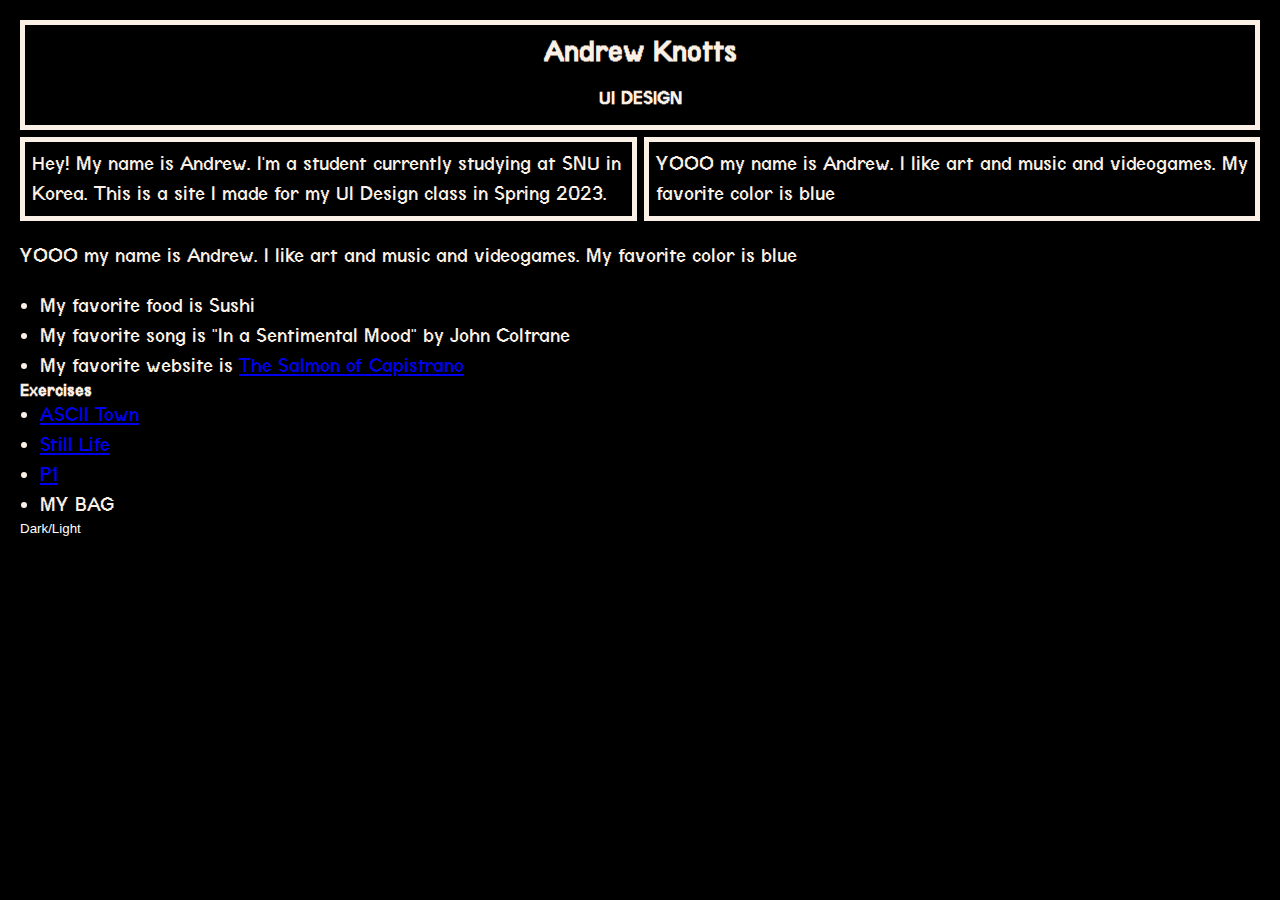
<file: index.html>
<!DOCTYPE html>
<html>

<head>
  <meta name="viewport" content="width=device-width, initial-scale=1.0">
  <script src="https://ajax.googleapis.com/ajax/libs/jquery/3.6.0/jquery.min.js"></script>
  <script type="text/javascript" src="script.js"></script>
  <link rel="stylesheet" type="text/css" href="assets/style.css">
  <title>Andrew Knotts | UI Design Programming 1</title>
  <meta charset="utf-8" />
</head>

<body>

  <!-- this is where my code is-->
  <div id="grid">
    <div id="left-column" class="scroll">  

      <!-- my favorite pokemon -->
      <!-- <img src="https://archives.bulbagarden.net/media/upload/thumb/5/53/054Psyduck.png/140px-054Psyduck.png" alt="Psyduck" /> -->

      <!-- about me-->
      <div class="header1">
          <h1><span class="cursive">Andrew </span>Knotts</h1> 
          <h1 id="iu">UI DESIGN</h1> 
      </div>

      <div class="items">
        <p class="desc01">Hey! My name is Andrew. I'm a student currently studying at SNU in Korea. This is a site I made for my UI Design class in Spring 2023.</p>
        <p class="desc02">YOOO my name is Andrew. I like art and music and videogames. My favorite color is blue</p>
      

      </div>
    
      <p class="desc">YOOO my name is Andrew. I like art and music and videogames. My favorite color is blue</p>
      <ul>
        <li>My favorite food is Sushi</li>
        <li>My favorite song is "In a Sentimental Mood" by John Coltrane</li>
        <li>My favorite website is <a href="http://salmonofcapistrano.com/">The Salmon of Capistrano</a></li>
      </ul>

      <h3>Exercises</h3>
      <ul>
        <li><a href="ascii_town/exterior-andrewknotts.html">ASCII Town</a></li>
        <li><a href="assets/stilllife.html">Still Life</a></li>
        <li><a href="https://www.figma.com/proto/fPhgopBpzEXMz8VG9SYoVI/P1-Architecture%2FWireframes?page-id=1%3A7&node-id=15-2&viewport=-622%2C269%2C0.24&scaling=scale-down&starting-point-node-id=15%3A2">P1</a></li>
        <li><a href="https://andrewknotts.github.io/MyBag/"></a>MY BAG</li>
      </ul>
      <button id="button">Dark/Light</button>
    </div>
  </div>
</body>
</html>
</file>
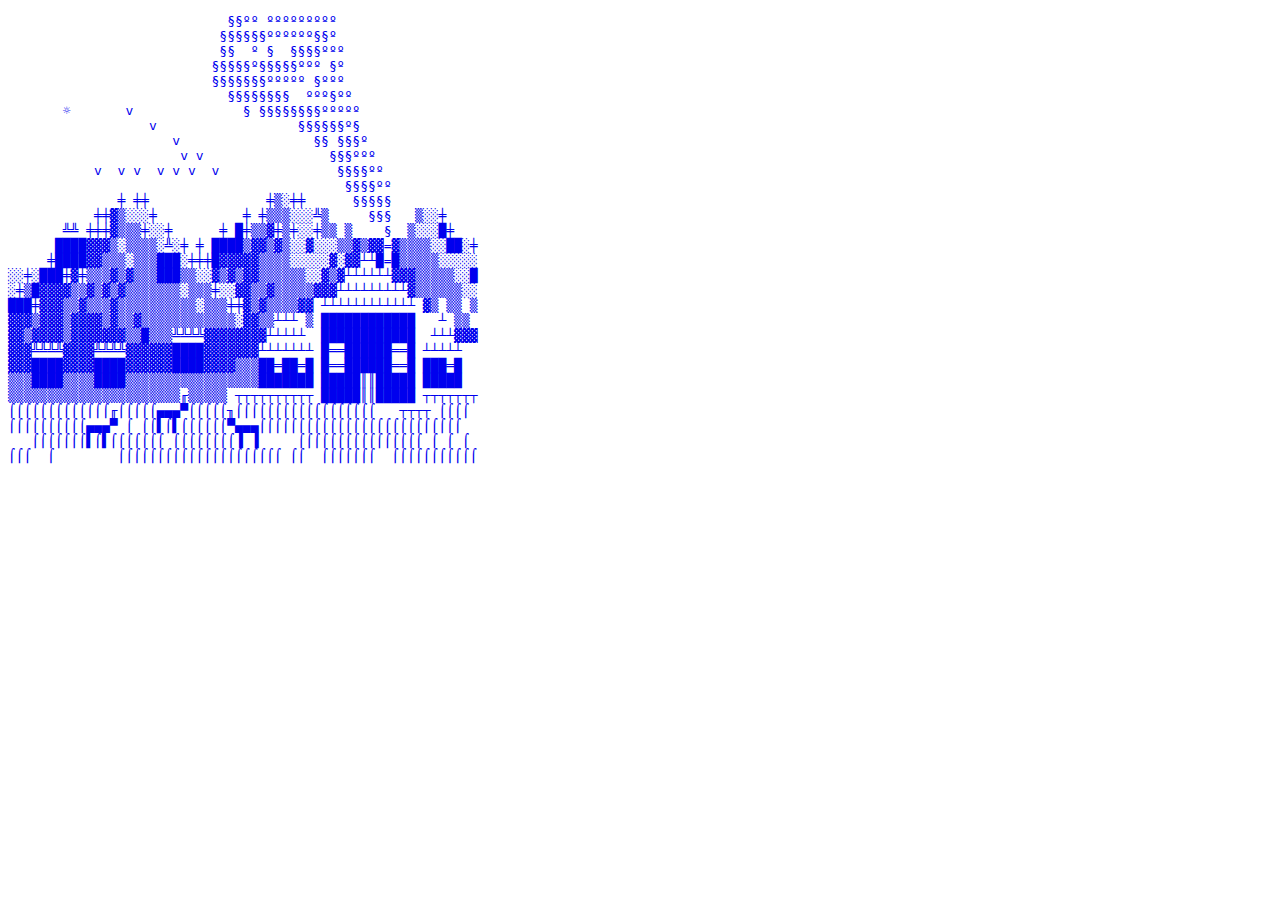
<file: ascii_town/exterior-andrewknotts.html>
<!DOCTYPE html>
<html>
  <head>
        <title>Ascii Town: Andrew Knotts</title>
  </head>
  <body>
    <a href=interior-andrewknotts.html style = "text-decoration:none" >
    <pre>
                            §§ºº ººººººººº                  
                           §§§§§§ºººººº§§º                  
                           §§  º §  §§§§ººº                 
                          §§§§§º§§§§§ººº §º                 
                          §§§§§§§ººººº §ººº                 
                            §§§§§§§§  ººº§ºº                
       ☼       v              § §§§§§§§§ººººº               
                  v                  §§§§§§º§              
                     v                 §§ §§§º               
                      v v                §§§ººº             
           v  v v  v v v  v               §§§§ºº            
                                           §§§§ºº           
              ╪ ╪╪               ╪▒░╪╪      §§§§§           
           ╪╪▓▒░░░╪           ╪ ╪▒▒▒░░░╩▒     §§§   ▒░░╪    
       ╩╩ ╪╪╪▓▒▒▒╪░░╪      ╪ █╪▒▒▓╪▒╪░░╪▒▒ ▒    §  ▒░░░█╪  
      ████▓▓▓▒░▒▒▒▒░╩░╪ ╪ ████▒▓▓▒▓▒░░▓░░░▒▒▓▒▓▓=▓▒▒▒▒░░██░╪
     ╪████▓▓▒▒▒░▒▒▒███░╪╪╪█▓▓▓▓▓▒▒▒▒░░░░░▓░▓▓┴┴█=█▒▒▒▒▒░░░░░
░░╪░███╪▓╪▒▒▒▓▒▓▒▒▒███▒▒░░▓▒▓▒▓▓▒▒▒▒▒▒░░▓▒▓┴┴┴┴┴┴▓▓▓▒▒▒▒▒░░█
░╪▒█▓▓▓▓▒▒▓▒▓▒▓▒▒▒▒▒▒▒░▒▒▒╪░░▓▓▒▒▓▒▒▒▒▒▓▓▓┴┴┴┴┴┴┴┴┴▓▒▒▒▒▒▒░░
███╪▓▓▓▒▒▓▒▒▒▓▒▒▒▒▒▒▒▒▒▒░▒▒▒╪╪▓▒▓▒▒▒▒▓▓ ┴┴┴┴┴┴┴┴┴┴┴┴ ▓▒ ▒▒ ▒
▓▓▓▒▓▓▓▒▓▓▓▓▒▓▒▒▓▒▒▒▒▒▒▒▒▒▒▒▒░▓▓▒▒┴┴┴ ▒ ████████████   ┴ ▒▒ 
▓▓▒▓▓▓▓▒▓▓▓▓▓▓▓▒▒█▒▒▒╩╩╩╩▓▓▓▓▓▓▓▓┴┴┴┴┴  ████████████  ┴┴┴▓▓▓
▓▓▓╩╩╩╩▓▓▓▓╩╩╩╩▓▓▓▓▓▓████▓▓▓▓▓▓▓┴┴┴┴┴┴┴ █══██████══█ ┴┴┴┴┴  
▓▓▓████▓▓▓▓████▓▓▓▓▓▓████▓▓▓▓▒▒▒██═██═█ █══██████══█ ███═█  
▒▒▒████▒▒▒▒████▒▒▒▒▒▒▒▒▒▒▒▒▒▒▒▒▒███████ █████║║█████ █████  
▒▒▒▒▒▒▒▒▒▒▒▒▒▒▒▒▒▒▒▒▒▒╓▒▒▒▒▒ ┬┬┬┬┬┬┬┬┬┬ █████║║█████ ┬┬┬┬┬┬┬
⌠⌠⌠⌠⌠⌠⌠⌠⌠⌠⌠⌠⌠╓⌠⌠⌠⌠⌠▄▄▄▀⌠⌠⌠⌠⌠╖⌠⌠⌠⌠⌠⌠⌠⌠⌠⌠⌠⌠⌠⌠⌠⌠⌠⌠   ┬┬┬┬ ⌠⌠⌠⌠ 
⌠⌠⌠⌠⌠⌠⌠⌠⌠⌠▄▄▄▀ ⌠ ⌠⌠▌⌠▌⌠⌠⌠⌠⌠⌠▀▄▄▄⌠⌠⌠⌠⌠⌠⌠⌠⌠⌠⌠⌠⌠⌠⌠⌠⌠⌠⌠⌠⌠⌠⌠⌠⌠⌠  
   ⌠⌠⌠⌠⌠⌠⌠▌⌠▌⌠⌠⌠⌠⌠⌠⌠ ⌠⌠⌠⌠⌠⌠⌠⌠▐ ▐     ⌠⌠⌠⌠⌠⌠⌠⌠⌠⌠⌠⌠⌠⌠⌠⌠ ⌠ ⌠ ⌠ 
⌠⌠⌠  ⌠        ⌠⌠⌠⌠⌠⌠⌠⌠⌠⌠⌠⌠⌠⌠⌠⌠⌠⌠⌠⌠⌠ ⌠⌠  ⌠⌠⌠⌠⌠⌠⌠  ⌠⌠⌠⌠⌠⌠⌠⌠⌠⌠⌠
    </pre>
  </a>
  </body>
</html>
</file>
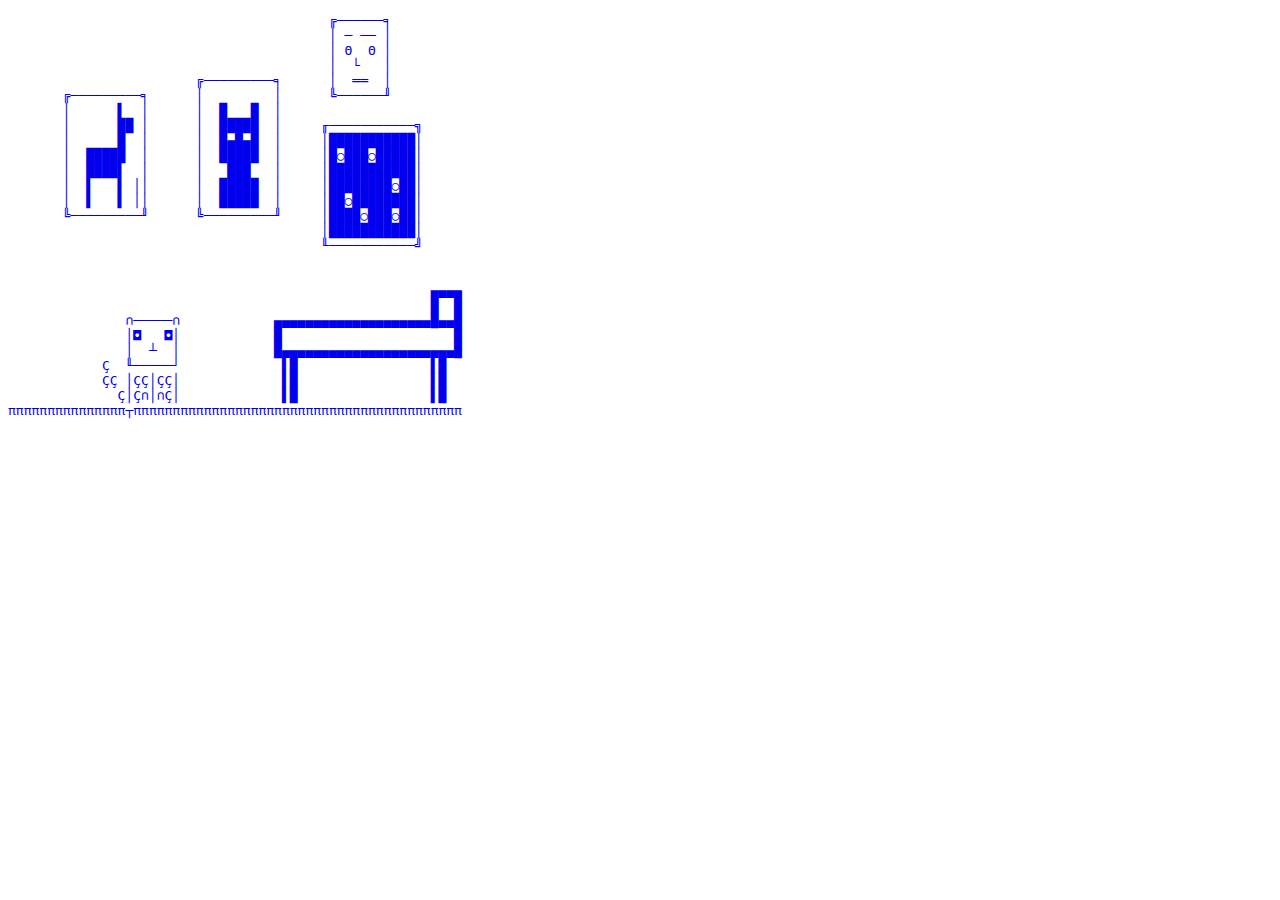
<file: ascii_town/interior-andrewknotts.html>
<!DOCTYPE html>
<html>
  <head>
        <title>Ascii Town: Andrew Knotts</title>
  </head>
  <body>
    <a href=exterior-andrewknotts.html style="text-decoration: none" >
    <pre>
                                         ╔──────╕           
                                         │ ─ ── │           
                                         │ Θ  Θ │           
                                         │  └   │           
                        ╔─────────╕      │  ══  │           
       ╔─────────╕      │         │      ╚──────╜           
       │      ▌  │      │  █   █  │                         
       │      ██ │      │  █████  │     ╓───────────╗       
       │      █  │      │  █▄█▄█  │     │███████████│       
       │  █████  │      │  █████  │     │█○███○█████│       
       │  ████▌  │      │   ███   │     │███████████│       
       │  ▌   ▌ ││      │  █████  │     │████████○██│       
       │  ▌   ▌ ││      │  █████  │     │██○████████│       
       ╚─────────╜      ╚─────────╜     │████○███○██│       
                                        │███████████│       
                                        ╙───────────╝       
                                                            
                                                            
                                                      ▄▄▄▄  
                                                      █  █  
               ∩─────∩            ▄▄▄▄▄▄▄▄▄▄▄▄▄▄▄▄▄▄▄▄█▄▄█  
               │◘   ◘│            █                      █  
               │  ┴  │            █▄▄▄▄▄▄▄▄▄▄▄▄▄▄▄▄▄▄▄▄▄▄█  
            Ç  ╙─────┘             ▌█                 ▌█    
            ÇÇ │ÇÇ│ÇÇ│             ▌█                 ▌█    
              Ç│Ç∩│∩Ç│             ▌█                 ▌█    
πππππππππππππππ┬ππππππππππππππππππππππππππππππππππππππππππ  
    </pre>
  </a>
  </body>
</html>
</file>
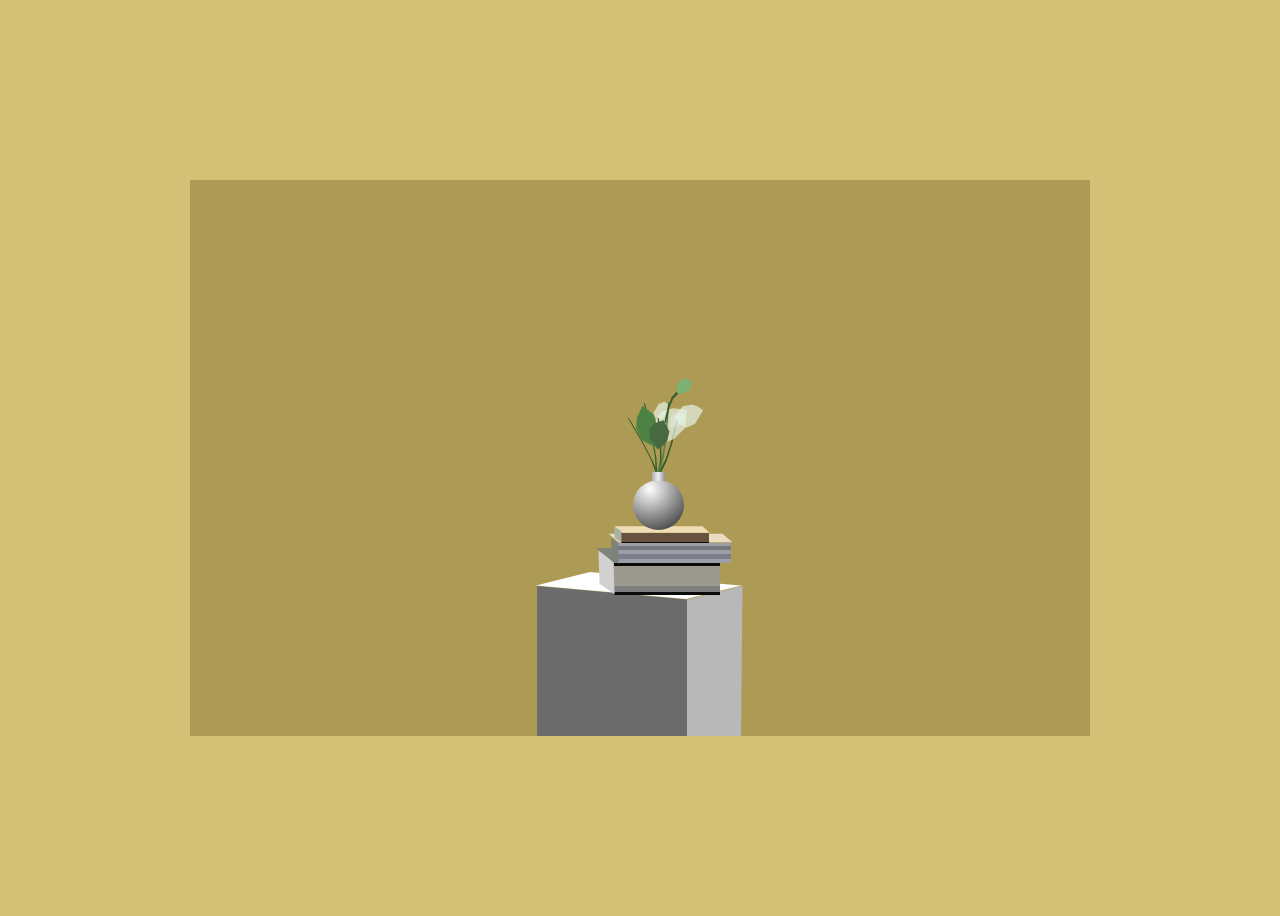
<file: assets/stilllife.html>
<!DOCTYPE html>
<html>

<head>
	<title>CSS Still Life</title>
	<meta charset="utf-8" />
	<link rel="stylesheet" href="main.css" type="text/css" />
</head>

<body>
	<div id="align">
    <div id="stage">
    	
    	<div id="table1"></div>
		<div id="table2"></div>
		<div id="table3"></div>
		<div id="table4"></div>
		<div id="pot1"></div>
		<div id="book1"></div>
		<div id="book1-1"></div>
		<div id="book1-2"></div>
		<div id="book1-3"></div>
		<div id="book1-4"></div>
		<div id="book1-5"></div>
		<div id="book1-6"></div>
		<div id="book1-6-1"></div>
		<div id="book1-6-2"></div>
		<div id="book1-7"></div>
		<div id="book1-8"></div>
		<div id="book1-9"></div>
		<div id="book1-10"></div>
		<div id="book1-11"></div>
		<div id="book1-12"></div>
		<div id="book1-13"></div>
		<div id="leaf1"></div>
		<div id="leaf2"></div>
		<div id="flower1"></div>
		<div id="flower2"></div>
		<div id="flower3"></div>
		<div id="flower4"></div>

		<div id="leaf3"></div>
		<div id="leaf4"></div>
		<div id="leaf5"></div>
		<div id="leaf6"></div>
		<div id="leaf7"></div>
		<div id="leaf8"></div>
		<div id="leaf9"></div>
		<div id="vase1"></div>
		<div id="vase2"></div>
		






		
    </div>
	</div>
</body>

</html>
</file>
<file: assets/style.css>
@font-face {
	font-family: pixel-font;
	src: url(terminal-grotesque-webfont.woff);

}
* {
	margin:  0px;
	padding:  0px;
	box-sizing: border-box;
}



.cursive {
    font-family: pixel-font;
	
}

/* adjusting fonts */

body {
	font-family: 'pixel-font', Arial, "Helvetica Neue", Helvetica, sans-serif;
	
	
	color: linen;
	Font-family: 'pixel-font';
	background-color: rgb(0, 0, 0);
}

.darkmode {
	font-family: 'pixel-font', Arial, "Helvetica Neue", Helvetica, sans-serif;
	
	
	color: rgb(255, 255, 255);
	Font-family: 'pixel-font';
	background-color: rgb(7, 7, 7);


}

p, li {
	font-size:  22px;
	line-height: 30px;
}

/* adjusting spacing */

#left-column {
	padding: 20px;
}

p {
	margin-bottom: 20px;
}

ul, ol {
	margin-left: 20px;
}

img {
	max-width: 100%;
	height:  auto;
}

a:hover {
	color: red;  
  }

a:visited{
	color: rgb(188, 0, 69);
}

h1{
	margin-top: 10px;
	margin-bottom: 10px;
}

.items{ 
	display: flex;
	flex-direction: row;
}

.desc01{
	padding: 7px;
	width: 50%;
	border-color: linen;
	border: 5px;
	border-style: solid;
	margin-right: 3.5px;
}

.desc02{
	padding: 7px;
	width: 50%;
	border-color: linen;
	border: 5px;
	border-style: solid;
	margin-left: 3.5px;
}

.header1{
	display: flex;
	flex-direction: column;
	align-items: center;
	border-color: linen;
	border: 5px;
	border-style: solid;
	margin-bottom: 7px;
	
}

#iu{
	font-size: 15pt;
	padding-bottom: 7px;;
}



#button {
	margin-left: auto;
	background-color: rgb(3, 3, 3);
	color: white;
	
	border-width: 20px;
	border-color: rgb(255, 255, 255);
	border-style: none;

  }
  #button:hover {
	margin-left: auto;
	background-color: rgb(255, 255, 255);
	color: rgb(1, 5, 5);
	border-width: 20px;
	cursor: pointer;
	border-color: black;
	border-style: none;
  }
  #button:active {
	margin-left: auto;
	background-color: rgb(247, 0, 0);
	color: rgb(1, 5, 5);
	border-radius: 0;
	border-width: ;
	cursor: pointer;
  }

  @media only screen and (max-device-width: 812px) { 
	body {
        background: beige;
    }
  }
</file>
<file: assets/main.css>
body {
	background: #d3c276;
}

#align {
	display: flex;
  align-items: center;
  justify-content: center;	
  height: 100vh;
}

#stage {
	width: 900px;
	height: 556px;
	margin: auto;
	background: rgb(173, 154, 84);
	position: relative;
}

#triangle {
	width: 0;
	height: 0;
	border-left: 75px solid transparent;
	border-right: 75px solid transparent;
	border-bottom: 150px solid yellow;
	position: absolute;
	top: 203px;
	left: 60px;
}

#square {
	width: 150px;
	height: 150px;
	background: red;
	top: 203px;
	left: 270px;
	position: absolute;

	/* uncomment to add keyframe animation */
	/* animation: spin 2s infinite; */

}

#circle {
	width: 150px;
	height: 150px;
	background: blue;
	border-radius: 150px;
	top: 203px;
	left: 480px;
	position: absolute;
}

#table1 {
	width: 150px;
	height: 150px;
	background: #6c6c6c;
	
	top: 406px;
	left: 347px;
	position: absolute;
	clip-path: polygon(0 0, 100% 9%, 100% 100%, 0% 100%);


	
}

#table2 {
	width: 150px;
	height: 150px;
	background: #b8b8b8;
	
	top: 406px;
	left: 497px;
	position: absolute;
	clip-path: polygon(0 9%, 37% 0, 36% 100%, 0% 100%);


}
#table3 {
	width: 150px;
	height: 150px;
	background: #ffffff;
	
	top: 269px;
	left: 346px;
	position: absolute;
	clip-path: polygon(36% 82%, 100% 88%, 100% 100%, 0 91%);


}
#table4 {
	width: 150px;
	height: 150px;
	background: #ffffff;
	
	top: 269px;
	left: 496px;
	position: absolute;
	clip-path: polygon(0 88%, 37% 91%, 0 100%, 0 100%);


}
#book1 {
	width: 150px;
	height: 150px;
	background: #9c998f;
	
	top: 264px;
	left: 380px;
	position: absolute;
	clip-path: polygon(29% 79%, 100% 79%, 100% 100%, 29% 100%);


}
#book1-1 {
	width: 106px;
	height: 8px;
	background: #7f7f7f;
	
	top: 406px;
	left: 424px;
	position: absolute;



}
#book1-2 {
	width: 106px;
	height: 3px;
	background: #0a0a0a;
	
	top: 412px;
	left: 424px;
	position: absolute;


}
#book1-3 {
	width: 106px;
	height: 3px;
	background: #0a0a0a;
	
	top: 383px;
	left: 424px;
	position: absolute;


}
#book1-4 {
	width: 13px;
	height: 47px;
	background: #d2d1d1;
	
	top: 369px;
	left: 410px;
	position: absolute;
	transform: skew(30deg, 20deg) rotate(0.58turn);



}
#book1-5 {
	width: 14px;
	height: 33px;
	background: #7b857b;
	
	top: 359px;
	left: 419px;
	position: absolute;
	transform: skew(44deg, 18deg) rotate(0.7turn);



}
#book1-6 {
	width: 113px;
    height: 20px;
    background: #9e9fa6;
    top: 363px;
    left: 428px;
    position: absolute;


}
#book1-6-1 {
	width: 8px;
    height: 136px;
    background: #eaddc3;
    top: 290px;
    left: 489px;
    position: absolute;
    transform: skew(44deg, 18deg) rotate(0.7turn);



}
#book1-6-2 {
	width: 8px;
    height: 136px;
    background: #eaddc3;
    top: 290px;
    left: 464px;
    position: absolute;
    transform: skew(44deg, 18deg) rotate(0.7turn);



}

#book1-7 {
	width: 88px;
    height: 10px;
    background: #67523d;
    top: 353px;
    left: 431px;
    position: absolute;


}
#book1-8 {
    width: 88px;
    height: 1px;
    background: #100e0c;
    top: 362px;
    left: 431px;
    position: absolute;
}
#book1-9 {
	width: 6px;
    height: 135px;
    background: #f0ddb6;
    top: 282px;
    left: 469px;
    position: absolute;
    transform: skew(44deg, 18deg) rotate(0.7turn);



}

#book1-10 {
	width: 6px;
    height: 30px;
    background: #7b8279;
    top: 356px;
    left: 422px;
    position: absolute;
    transform: skew(30deg, 20deg) rotate(0.58turn);
}
#book1-11 {
	width: 113px;
    height: 5px;
    background: #7c7e8b;
    top: 374px;
    left: 428px;
    position: absolute;


}
#book1-12 {
	width: 113px;
    height: 4px;
    background: #77787f;
    top: 366px;
    left: 428px;
    position: absolute;


}

#book1-13 {
	width: 6px;
    height: 17px;
    background: #a8b3a6;
    top: 346px;
    left: 425px;
    position: absolute;
    transform: skew(30deg, 20deg) rotate(0.58turn);
}

#leaf1 {
	width: 23px;
    height: 93px;
    background: #31582a;
    top: 218px;
    left: 438px;
    position: absolute;
    clip-path: polygon(48% 4%, 34% 29%, 27% 57%, 23% 97%, 28% 98%, 32% 57%, 39% 30%, 55% 4%);
    transform: skew(46deg, 20deg) rotate(0.58turn);
}
#leaf2 {
	width: 23px;
    height: 93px;
    background: #32592c;
    top: 218px;
    left: 464px;
    position: absolute;
    clip-path: polygon(48% 4%, 34% 29%, 27% 57%, 23% 97%, 28% 98%, 32% 57%, 39% 30%, 55% 4%);
    transform: skew(21deg, 20deg) rotate(0.58turn);
}
#leaf3 {
	width: 23px;
    height: 93px;
    background: #305629;
    top: 218px;
    left: 454px;
    position: absolute;
    clip-path: polygon(48% 4%, 34% 29%, 27% 57%, 23% 97%, 28% 98%, 32% 57%, 39% 30%, 55% 4%);
    clip-path: polygon(48% 4%, 34% 29%, 27% 57%, 23% 97%, 28% 98%, 32% 57%, 39% 30%, 55% 4%);
    transform: skew(39deg, 20deg) rotate(0.58turn);
    transform: skew(33deg, 20deg) rotate(0.58turn);
}
#leaf4 {
	width: 23px;
    height: 118px;
    background: #37672f;
    top: 199px;
    left: 446px;
    position: absolute;
    clip-path: polygon(48% 4%, 34% 29%, 27% 57%, 23% 97%, 28% 98%, 32% 57%, 39% 30%, 55% 4%);
    transform: skew(37deg, 20deg) rotate(0.58turn);
}
#leaf5 {
	width: 23px;
    height: 118px;
    background: #4c8243;
    top: 198px;
    left: 459px;
    position: absolute;
    clip-path: polygon(48% 4%, 34% 29%, 27% 57%, 23% 97%, 28% 98%, 32% 57%, 39% 30%, 55% 4%);
    transform: skew(27deg, 20deg) rotate(0.58turn);
}

#leaf6 {
    width: 54px;
    height: 47px;
    background: #4c8243;
    top: 220px;
    left: 432px;
    position: absolute;
    clip-path: polygon(38% 12%, 28% 37%, 26% 60%, 36% 85%, 61% 100%, 65% 78%, 66% 60%, 59% 31%);
    transform: skew(0deg, 0deg) rotate(0turn);
}

#leaf7 {
    width: 54px;
    height: 31px;
    background: #466941;
    top: 238px;
    left: 445px;
    position: absolute;
    clip-path: polygon(38% 12%, 28% 37%, 26% 60%, 36% 85%, 61% 100%, 65% 78%, 66% 60%, 59% 31%);
    transform: skew(0deg, 0deg) rotate(0.1turn);
}
#leaf8 {
	width: 27px;
    height: 67px;
    background: #395e33;
    top: 196px;
    left: 472px;
    position: absolute;
    clip-path: polygon(48% 4%, 34% 29%, 27% 57%, 23% 97%, 28% 98%, 32% 57%, 39% 30%, 55% 4%);
    transform: skew(32deg, 20deg) rotate(0.1turn);
}
#leaf9 {
	width: 35px;
    height: 20px;
    background: #7cb274;
    top: 197px;
    left: 478px;
    position: absolute;
    clip-path: polygon(38% 12%, 28% 37%, 26% 60%, 36% 85%, 61% 100%, 65% 78%, 66% 60%, 59% 31%);
    transform: skew(0deg, 0deg) rotate(0.21turn);
}
#flower1 {
	width: 35px;
    height: 20px;
    background: #d7d8d782;
    background: #d7d8d780;
    top: 231px;
    left: 471px;
    position: absolute;
    clip-path: polygon(38% 12%, 28% 37%, 26% 60%, 36% 85%, 61% 100%, 65% 78%, 66% 60%, 59% 31%);
    transform: skew(0deg, 0deg) rotate(0.21turn);
}
#flower2 {
	width: 60px;
    height: 30px;
    background: #d7d8d782;
    background: #e5f3e5b0;
    top: 218px;
    left: 467px;
    position: absolute;
    clip-path: polygon(38% 12%, 28% 37%, 26% 60%, 36% 85%, 61% 100%, 65% 78%, 66% 60%, 59% 31%);
    transform: skew(0deg, 0deg) rotate(0.79turn);
}
#flower3 {
	width: 49px;
    height: 16px;
    background: #d7d8d782;
    background: #e5f3e5b0;
    top: 221px;
    left: 446px;
    position: absolute;
    clip-path: polygon(38% 12%, 28% 37%, 26% 60%, 36% 85%, 61% 100%, 65% 78%, 66% 60%, 59% 31%);
    transform: skew(0deg, 0deg) rotate(0.79turn);
}
#flower4 {
	width: 75px;
    height: 50px;
    background: #d7d8d782;
    background: #e5f3e5b0;
    top: 221px;
    left: 446px;
    position: absolute;
    clip-path: polygon(38% 12%, 28% 37%, 26% 60%, 36% 85%, 61% 100%, 65% 78%, 66% 60%, 59% 31%);
    transform: skew(0deg, 0deg) rotate(0.18turn);
}


#vase1 {
	
		display: block;
    background: black;
    border-radius: 50%;
    height: 50px;
    width: 51px;
    margin: 0;
    top: 300px;
    left: 443px;
    position: absolute;
    background: radial-gradient(circle at 17px 9px, #ffffff, #252424);

}

#vase2 {
	width: 13px;
    height: 9px;
    top: 292px;
    left: 462px;
    position: absolute;
	background: rgb(0,0,0);
background: linear-gradient(90deg, rgba(0,0,0,1) 0%, rgba(173,173,173,1) 0%, rgba(241,241,241,1) 48%, rgba(143,143,143,1) 100%, rgba(0,0,0,1) 100%);
}






/* animations */

/*
#clip:hover {
	transform: rotate(1200deg);
}

@keyframes spin {
  from {
    transform: rotate(0deg);
  }
  to {
    transform: rotate(360deg);
  }
}


@keyframes move {
  from {
    transform: translateX(0px);
  }
  to {
    transform: translateX(100px);
  }
}

*/
</file>
